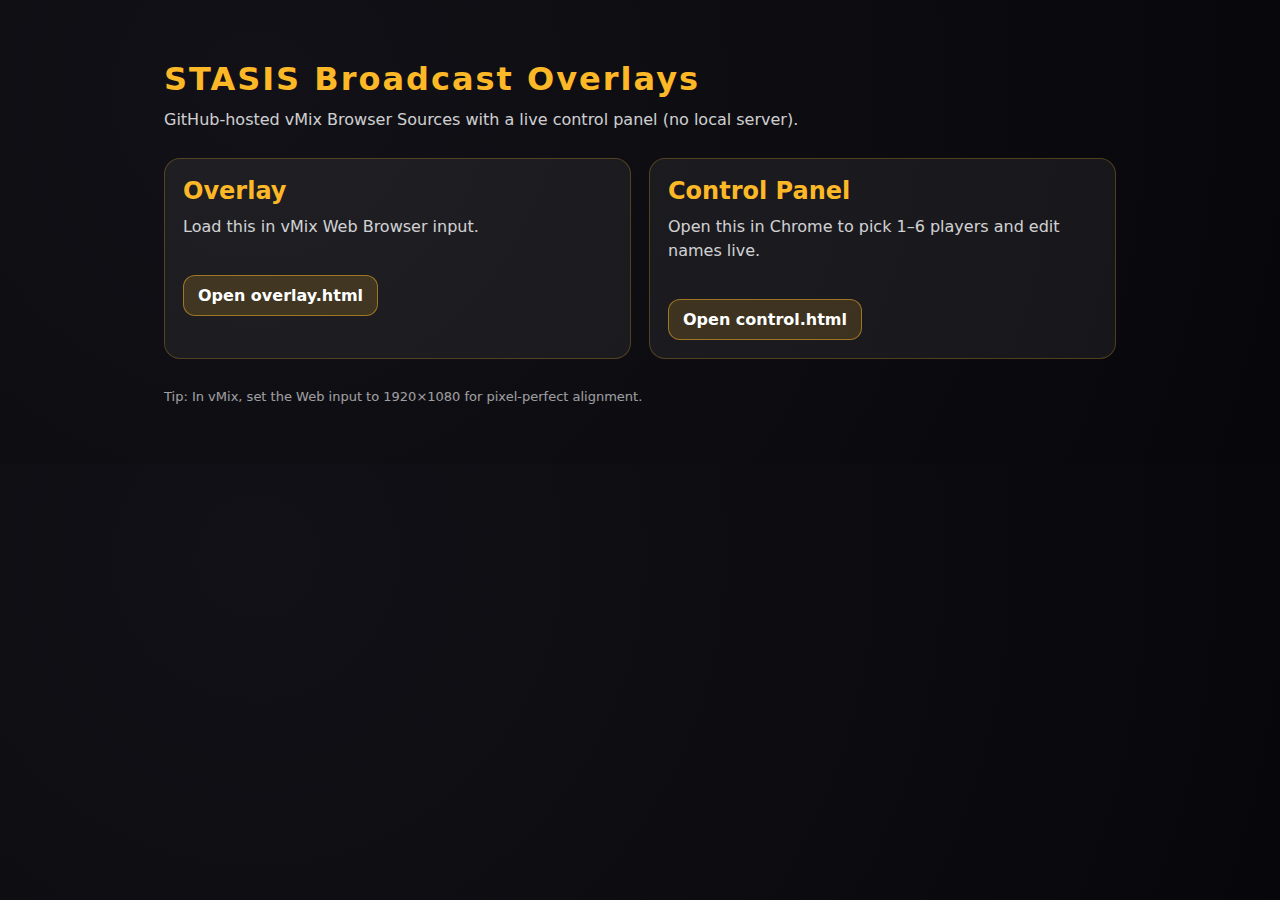
<file: index.html>
<!doctype html>
<html lang="en">
<head>
  <meta charset="utf-8" />
  <meta name="viewport" content="width=device-width,initial-scale=1" />
  <title>STASIS vMix Overlays</title>
  <style>
    :root{--gold:#FDB827;--bg:#0b0b0f;--panel:rgba(255,255,255,.06);--border:rgba(253,184,39,.25);--text:#fff}
    *{box-sizing:border-box}
    body{margin:0;background:radial-gradient(circle at 20% 20%, #111117, #07070b);font-family:system-ui,Segoe UI,Roboto,Arial,sans-serif;color:var(--text)}
    .wrap{max-width:1000px;margin:0 auto;padding:60px 24px}
    h1{margin:0 0 10px;color:var(--gold);letter-spacing:2px}
    p{margin:0 0 26px;opacity:.8;line-height:1.5}
    .grid{display:grid;grid-template-columns:repeat(auto-fit,minmax(280px,1fr));gap:18px}
    .card{background:var(--panel);border:1px solid var(--border);border-radius:16px;padding:18px}
    .card h2{margin:0 0 10px;color:var(--gold)}
    .btn{display:inline-block;margin-top:10px;padding:10px 14px;border-radius:12px;
      border:1px solid rgba(253,184,39,.5);background:rgba(253,184,39,.16);color:#fff;text-decoration:none;font-weight:800}
    .btn:hover{background:rgba(253,184,39,.24)}
    .small{opacity:.6;margin-top:30px;font-size:13px}
  </style>
</head>
<body>
  <div class="wrap">
    <h1>STASIS Broadcast Overlays</h1>
    <p>GitHub-hosted vMix Browser Sources with a live control panel (no local server).</p>

    <div class="grid">
      <div class="card">
        <h2>Overlay</h2>
        <p>Load this in vMix Web Browser input.</p>
        <a class="btn" href="overlay.html" target="_blank">Open overlay.html</a>
      </div>

      <div class="card">
        <h2>Control Panel</h2>
        <p>Open this in Chrome to pick 1–6 players and edit names live.</p>
        <a class="btn" href="control.html" target="_blank">Open control.html</a>
      </div>
    </div>

    <div class="small">Tip: In vMix, set the Web input to 1920×1080 for pixel-perfect alignment.</div>
  </div>
</body>
</html>
</file>
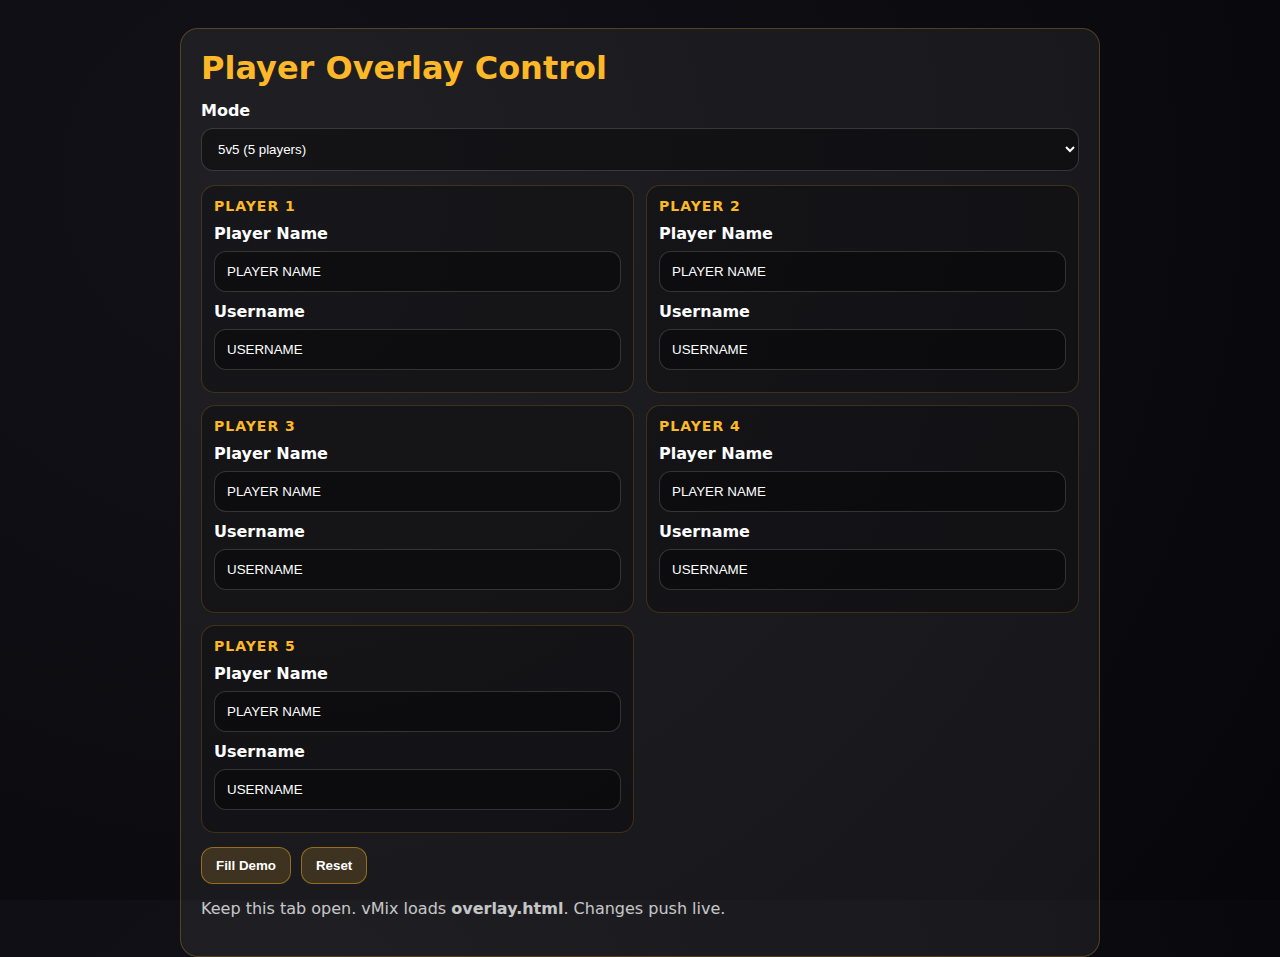
<file: control.html>
<!doctype html>
<html lang="en">
<head>
  <meta charset="utf-8" />
  <meta name="viewport" content="width=device-width,initial-scale=1" />
  <title>Player Overlay Control</title>
  <link rel="stylesheet" href="styles.css" />
</head>
<body class="control">
  <div class="panel">
    <h1>Player Overlay Control</h1>

    <label class="row">
      Mode
      <select id="mode">
        <option value="1">1v1 (1 player)</option>
        <option value="2">2v2 (2 players)</option>
        <option value="3">3v3 (3 players)</option>
        <option value="4">4v4 (4 players)</option>
        <option value="5" selected>5v5 (5 players)</option>
        <option value="6">6v6 (6 players)</option>
      </select>
    </label>

    <div id="players" class="players"></div>

    <div class="buttons">
      <button id="fillDemo">Fill Demo</button>
      <button id="reset">Reset</button>
    </div>

    <p class="hint">
      Keep this tab open. vMix loads <b>overlay.html</b>. Changes push live.
    </p>
  </div>

  <script src="app.js"></script>
</body>
</html>
</file>
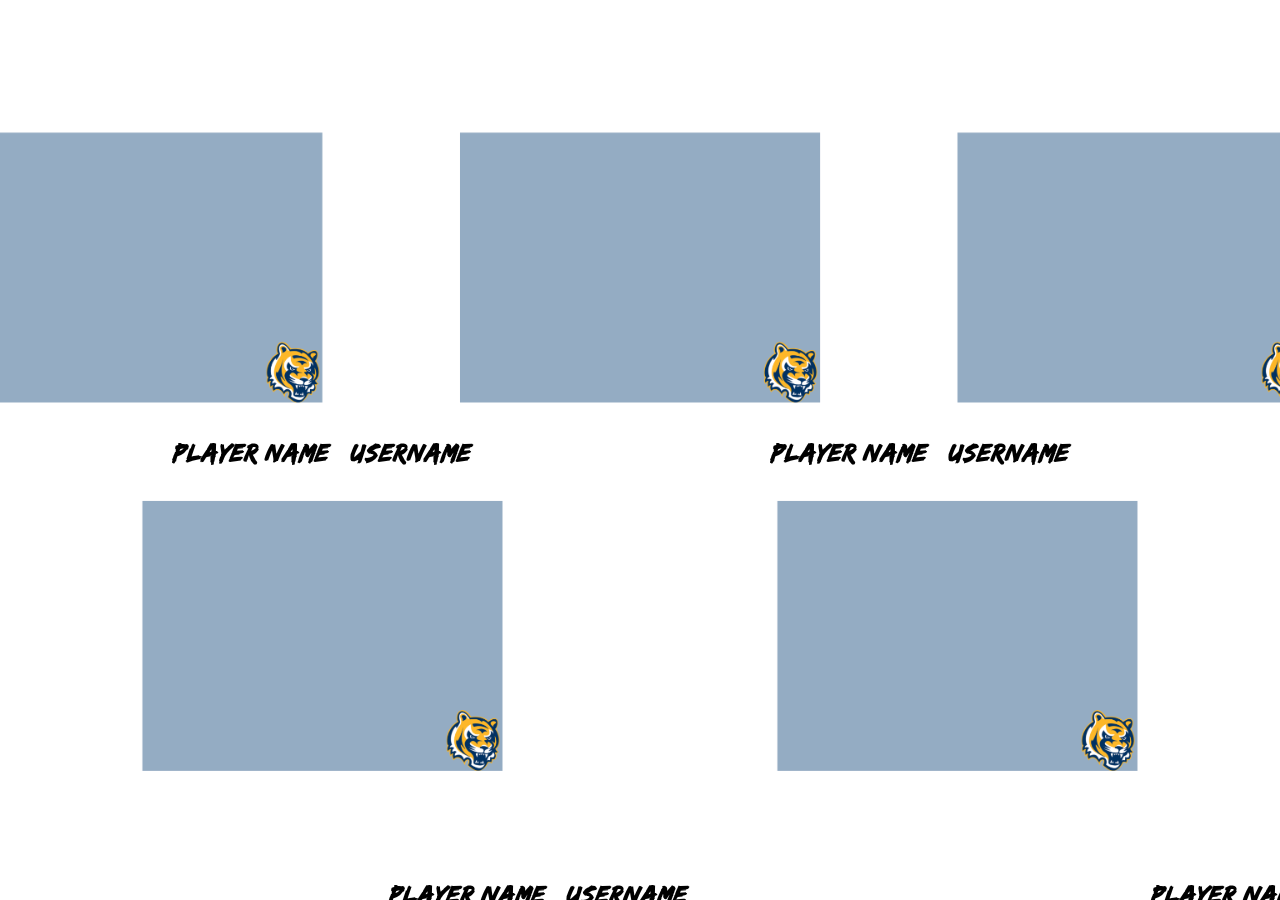
<file: overlay.html>
<!doctype html>
<html lang="en">
<head>
  <meta charset="utf-8" />
  <meta name="viewport" content="width=device-width,initial-scale=1" />
  <title>Player Overlay</title>
  <link rel="stylesheet" href="styles.css" />
</head>
<body class="overlay">
  <img id="bg" class="bg" alt="" />
  <div id="slots" class="slots"></div>

  <script src="app.js"></script>
</body>
</html>
</file>
<file: styles.css>
@font-face{
  font-family: "Edo";
  src: url("fonts/edo.ttf") format("truetype");
  font-display: swap;
}

:root{
  --gold:#FDB827;
  --text:#000;
  --shadow: 0 2px 0 rgba(255, 255, 255,.5);
  --ui-bg:#0b0b0f;
  --panel:rgba(255,255,255,.06);
  --border:rgba(253,184,39,.25);
}

*{box-sizing:border-box;}
html,body{margin:0;padding:0;width:100%;height:100%;}

/* ===== Overlay ===== */
body.overlay{background:transparent; overflow:hidden;}
.bg{
  position:fixed; inset:0;
  width:100%; height:100%;
  object-fit:cover;
}
.slots{
  position:fixed; inset:0;
}

/* Each player text slot positioned over a box */
.slot{
  position:absolute;
  pointer-events:none;
  display:flex;
  align-items:flex-end;
  justify-content:flex-start;
  padding: 0 78px 18px 26px; /* right padding avoids the tiger logo */
}

/* The “lower sliver” text bar */
.tagline{
  width:100%;
  font-family:"Edo", system-ui, sans-serif;
  font-weight:700;
  font-style:italic;
  letter-spacing: 1px;
  text-transform:uppercase;
  color: var(--text);
  text-shadow: var(--shadow);
  white-space:nowrap;
  overflow:hidden;
  text-overflow:ellipsis;
  line-height:1;
  /* Start size — JS will auto-fit down if needed */
  font-size: 34px;
}

/* ===== Control Panel ===== */
body.control{
  background: radial-gradient(circle at 20% 20%, #111117, #07070b);
  color:#fff;
  font-family: system-ui, Segoe UI, Roboto, Arial, sans-serif;
  padding: 28px;
}
.panel{
  max-width: 920px;
  margin: 0 auto;
  background: var(--panel);
  border: 1px solid var(--border);
  border-radius: 18px;
  padding: 20px;
}
.panel h1{margin:0 0 14px;color:var(--gold);}
.row{display:flex;flex-direction:column;gap:8px;font-weight:800;margin-bottom:14px}
select,input{
  padding:12px 12px;
  border-radius: 12px;
  border: 1px solid rgba(255,255,255,.16);
  background: rgba(0,0,0,.35);
  color:#fff;
  outline:none;
}
.players{
  display:grid;
  grid-template-columns: 1fr 1fr;
  gap: 12px;
}
.playerCard{
  border: 1px solid rgba(253,184,39,.18);
  border-radius: 14px;
  padding: 12px;
  background: rgba(0,0,0,.25);
}
.playerCard h3{margin:0 0 10px;color:var(--gold);font-size:14px;letter-spacing:1px}
.playerCard label{display:flex;flex-direction:column;gap:8px;margin-bottom:10px;font-weight:700}
.buttons{display:flex;gap:10px;margin-top:14px}
button{
  padding: 10px 14px;
  border-radius: 12px;
  border: 1px solid rgba(253,184,39,.45);
  background: rgba(253,184,39,.16);
  color:#fff;
  font-weight:900;
  cursor:pointer;
}
button:hover{background: rgba(253,184,39,.24);}
.hint{opacity:.75;margin-top:14px;line-height:1.4}
</file>
